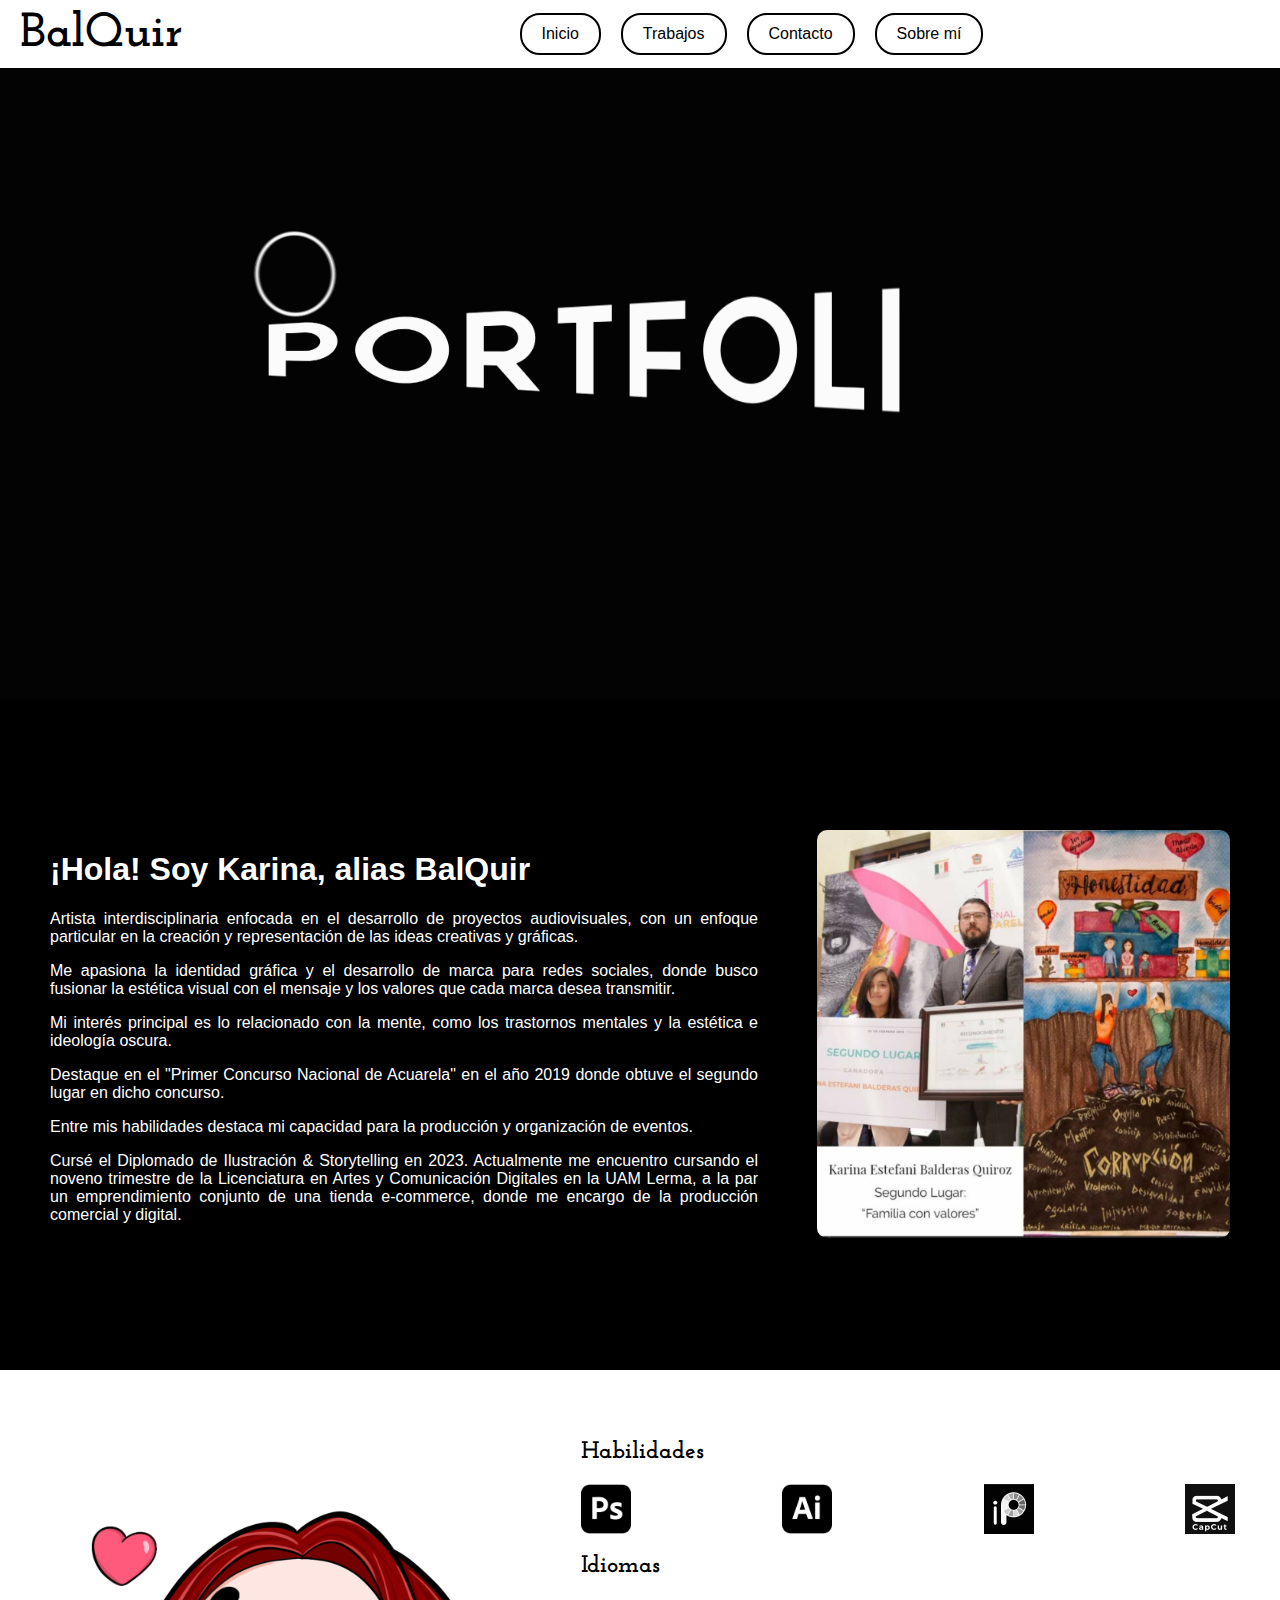
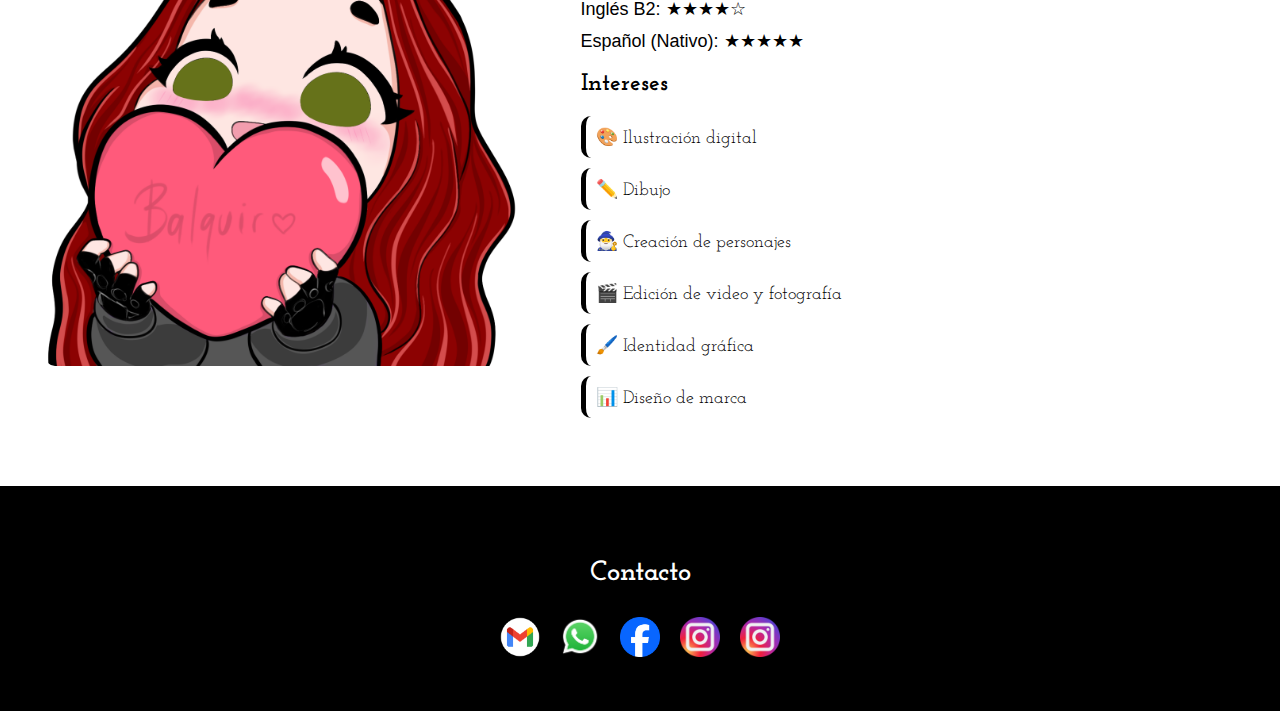
<file: index.html>
<!DOCTYPE html>
<html lang="es">
<head>
    <meta charset="UTF-8">
    <meta name="viewport" content="width=device-width, initial-scale=1.0">
    <title>BalQuir</title>
    <link rel="icon" type="image/x-icon" href="ASSETS/Bal.png">
    <link rel="stylesheet" href="style.css"> <!-- Referencia al archivo CSS externo -->
</head>
<body>
    <!-- Barra de navegación -->
    <div class="navbar">
        <div class="logo">BalQuir</div> <!-- Logotipo animado a la izquierda -->
        
        <ul class="menu"> <!-- Menú centrado -->
            <li>
                <a href="#">Inicio</a>
                <ul>
                    <li><a href="#semblanza">Semblanza</a></li>
                    <li><a href="#Habilidades">Habilidades</a></li>
                </ul>
            </li>
            <li>
                <a href="#">Trabajos</a>
                <ul>
                    <li><a href="html/Branding.html">Branding</a></li>
                    <li><a href="html/ILUSTRACIÓN Y DIBUJO.html">Ilustración y Dibujo</a></li>
                    <li> <a href="html/FOTO Y EDICION.html">Fotografía</a></li>
                </ul>
            </li>
            <li>
                <a href="#Contacto">Contacto</a>
           </li>
           <li>
            <a href="html/Sobre mí.html">Sobre mí</a>
        </li>
        </ul>
    </div>

    <!-- Sección con GIF -->
    <div class="gif-section">
    </div>
<!-- Línea decorativa con animación -->
<div class="decorative-line"></div>

    <!-- Contenido principal -->
    <div class="content" id="semblanza"> <!-- Agregando el id "semblanza" -->
        <div class="text-content">
            <h1>¡Hola! Soy Karina, alias BalQuir</h1>
            <p>
                Artista interdisciplinaria enfocada en el desarrollo de proyectos audiovisuales, con un enfoque particular en la creación y representación de las ideas creativas y gráficas.
            </p>
            <p>
               Me apasiona la identidad gráfica y el desarrollo de marca para redes sociales, donde busco fusionar la estética visual con el mensaje y los valores que cada marca desea transmitir.
            </p>
            <p>
            Mi interés principal es lo relacionado con la mente, como los trastornos mentales y la estética e ideología oscura.
            </p>
            <p>
                Destaque en el "Primer Concurso Nacional de Acuarela" en el año 2019 donde obtuve el segundo lugar en dicho concurso.
            </p>
            <p>
                Entre mis habilidades destaca mi capacidad para la producción y organización de eventos.
            </p>
            <p>
                Cursé el Diplomado de Ilustración & Storytelling en 2023. Actualmente me encuentro cursando el noveno trimestre de la Licenciatura en Artes y Comunicación Digitales en la UAM Lerma, a la par un emprendimiento conjunto de una tienda e-commerce, donde me encargo de la producción comercial y digital.
            </p>
        </div>

        <div class="image-content">
            <img src="./ASSETS/Acuarela.jpg" alt="BalQuir">
        </div>
            </div>
                    <!-- Línea decorativa con animación -->
<div class="decorative-line"></div>
     <!-- Nueva sección 2 -->
<div class="section-2" id="Habilidades"> 
    <div class="image-content">
        <img src="./ASSETS/Bal.png" alt="Habilidades">
    </div>
    <div class="skills-content">
        <h2>Habilidades</h2>
        <div class="icons">
            <img src="./ASSETS/photoshop.png" alt="Icono 1">
            <img src="./ASSETS/ilustrador.png" alt="Icono 2">
            <img src="./ASSETS/Ibis.jpeg" alt="Icono 3">
            <img src="./ASSETS/Cap.jpeg" alt="Icono 4">
        </div>
        <h2>Idiomas</h2>
        <p>Inglés B2: ★★★★☆ </p>     
        <p>Español (Nativo): ★★★★★</p>

        <!-- Nueva sección de Intereses -->
        <h2>Intereses</h2>
        <ul class="interest-list">
            <li>🎨 Ilustración digital</li>
            <li>✏️ Dibujo</li>
            <li>🧙‍♂️ Creación de personajes</li>
            <li>🎬 Edición de video y fotografía</li>
            <li>🖌️ Identidad gráfica</li>
            <li>📊 Diseño de marca</li>
        </ul>
    </div>
</div>
    <!-- Nueva sección de contacto -->
    <div class="contact-section" id="Contacto">
        <h2>Contacto</h2>
        <div class="contact-icons" id="Contacto">
            <a href="https://mail.google.com/mail/?view=cm&fs=1&to=karinabq9@gmail.com&su=Contacto%20BalQuir&body=Hola%20BalQuir!," target="_blank" class="contact-icon" aria-label="Gmail">
                <img src="ASSETS/gmail.webp" alt="Gmail">
            </a>
            <a href="https://wa.me/+527291469934" class="contact-icon" aria-label="WhatsApp">
                <img src="ASSETS/WhatsApp.png" alt="WhatsApp">
            </a>
            <a href="https://www.facebook.com/Karina.Balquir" class="contact-icon" aria-label="Facebook">
                <img src="ASSETS/facebook.png" alt="Facebook">
            </a>
            <a href="https://www.instagram.com/balquir9/" class="contact-icon" aria-label="Instagram">
                <img src="ASSETS/Instagram.png" alt="Instagram">
            </a>
            <a href="https://www.instagram.com/karin_art.bq/" class="contact-icon" aria-label="Instagram">
                <img src="ASSETS/Instagram.png" alt="Instagram">
            </a>
        </div>
    </div>

</body>
</html>
</file>
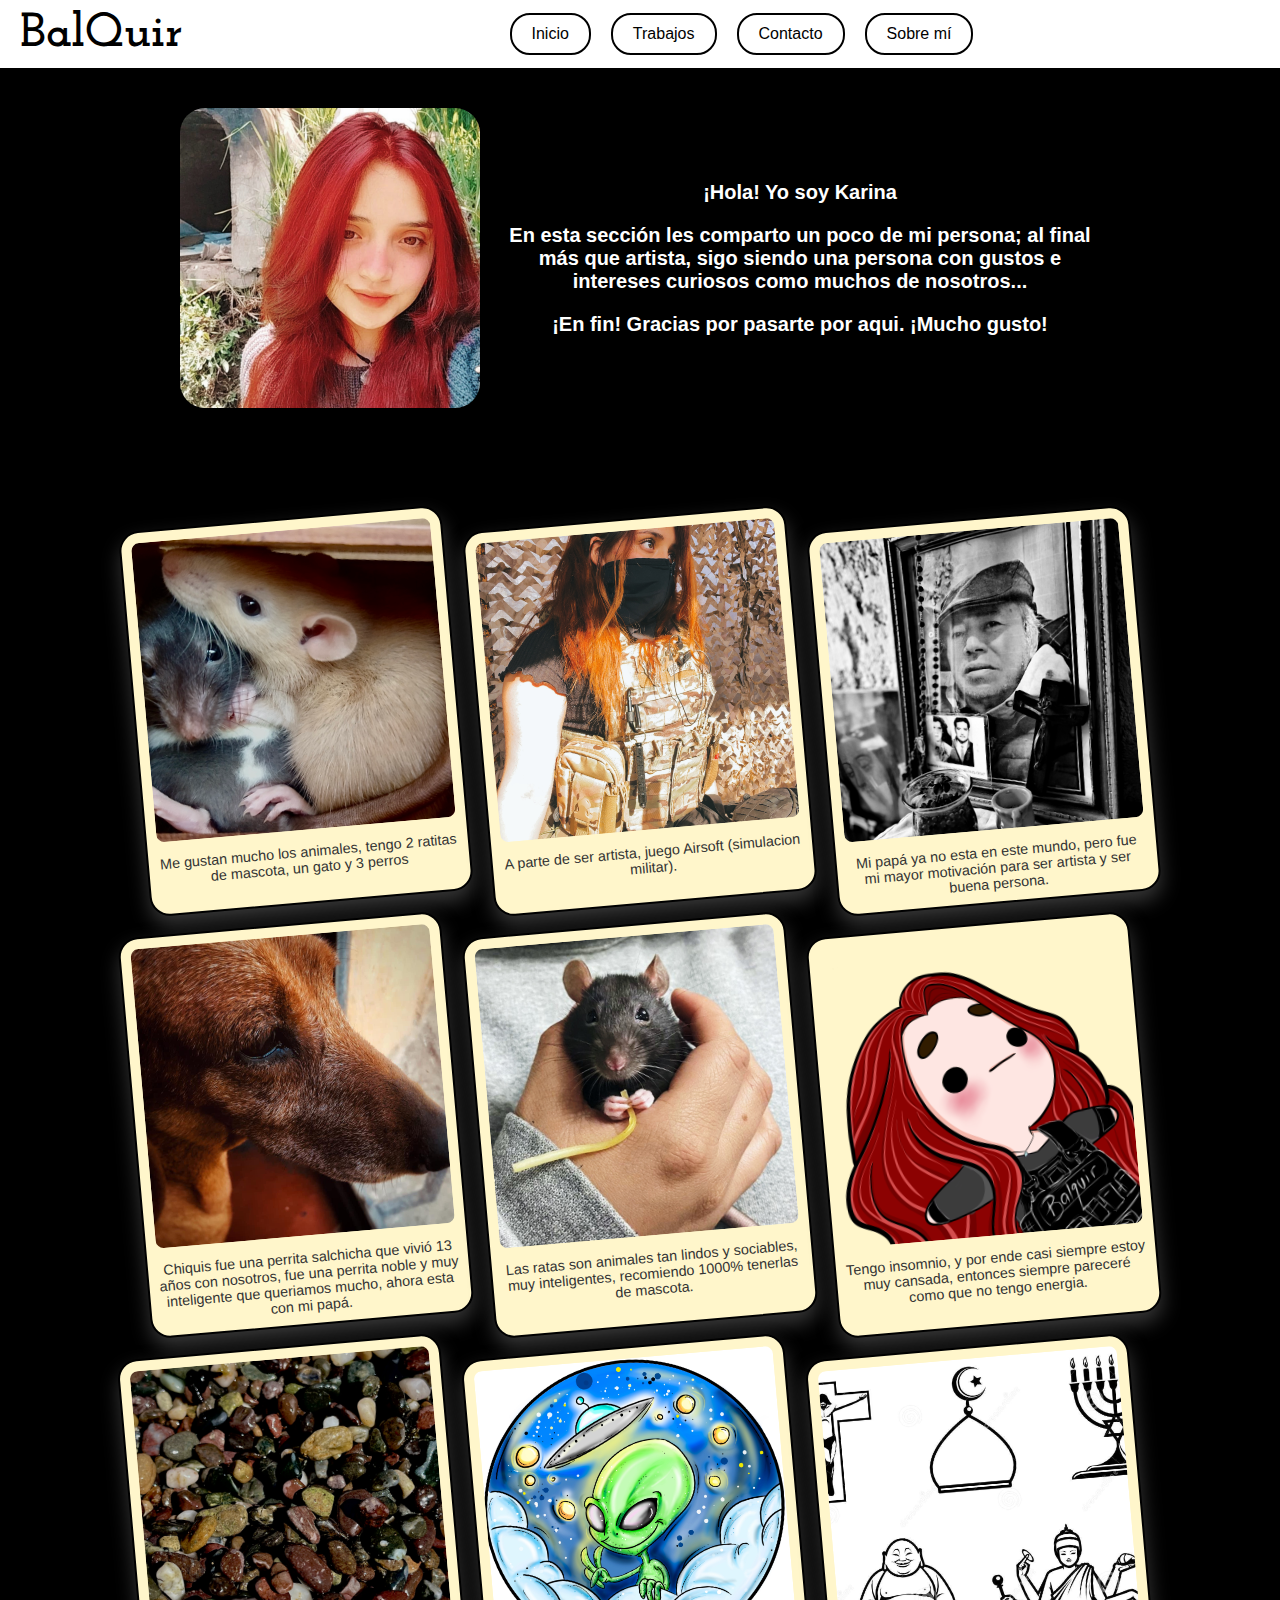
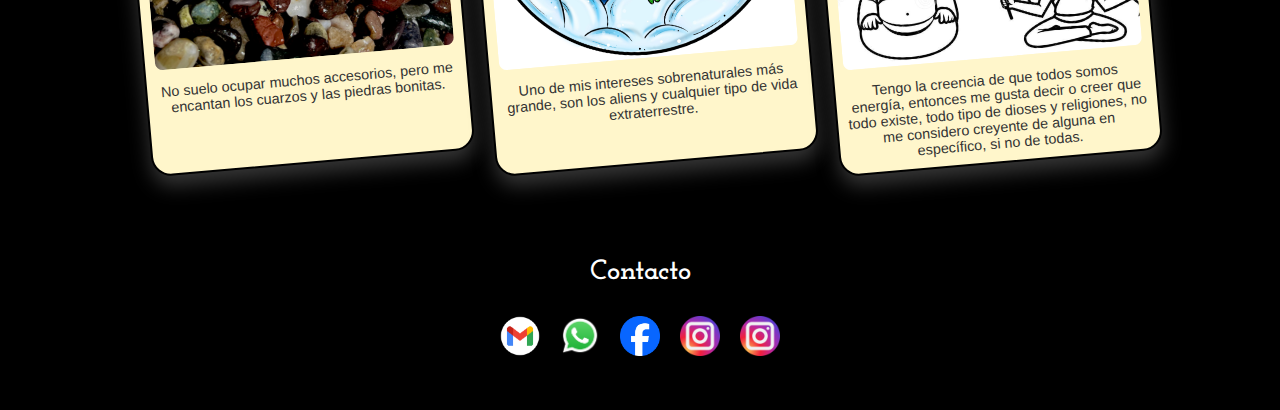
<file: html/Sobre mí.html>
<!DOCTYPE html>
<html lang="es">
<head>
    <meta charset="UTF-8">
    <meta name="viewport" content="width=device-width, initial-scale=1.0">
    <title> BalQuir </title>
    <link rel="icon" type="image/x-icon" href="../ASSETS/Bal.png">
       <link rel="stylesheet" href="style3.css"> <!-- Referencia al archivo CSS externo -->
</head>
<body>
    <!-- Barra de navegación -->
    <div class="navbar">
        <div class="logo">BalQuir</div> <!-- Logotipo animado a la izquierda -->
        <ul class="menu"> <!-- Menú centrado -->
            <li>
                <a href="../index.html">Inicio</a>
                <ul>
                    <li><a href="../index.html">Semblanza</a></li>
                    <li><a href="../index.html">Habilidades</a></li>
                </ul>
            </li>
            <li>
                <a href="#">Trabajos</a>
                <ul>
                    <li><a href="../html/Branding.html">Branding</a></li>
                    <li><a href="../html/ILUSTRACIÓN Y DIBUJO.html">Ilustración y dibujo</a></li>
                    <li> <a href="../html/FOTO Y EDICION.html">Fotografía </a></li>
                </ul>
            </li>
            <li>
                <a href="#Contacto">Contacto</a>
            </li>
            <li>
                <a href="../html/Sobre mí.html">Sobre mí</a>
            </li>
        </ul>
    </div>

    <div class="title">
        Mi Yo
    </div>

    <div class="mi-yo-section">
        <img src="../ASSETS/karina.jpeg" alt="Yo soy..." class="mi-yo-image">
        <div class="animated-text">
            <p>¡Hola! Yo soy Karina </p>
            <p> En esta sección les comparto un poco de mi persona; al final más que artista, sigo siendo una persona con gustos e intereses curiosos como muchos de nosotros... </p> 
            <p>¡En fin! Gracias por pasarte por aqui. ¡Mucho gusto!</p>
        </div>
    </div>

    <div class="photo-gallery">
        <div class="polaroid">
            <img src="../ASSETS/FOTOGRAFIA/RATHIJAS.jpg" alt="Descripción de la foto 1">
            <div class="description">Me gustan mucho los animales, tengo 2 ratitas de mascota, un gato y 3 perros</div>
        </div>
        <div class="polaroid">
            <img src="..//ASSETS/airsoft.jpeg" alt="Descripción de la foto 2">
            <div class="description">A parte de ser artista, juego Airsoft (simulacion militar).</div>
        </div>
        <div class="polaroid">
            <img src="../ASSETS/FOTOGRAFIA/PA.JPEG" alt="Descripción de la foto 3">
            <div class="description">Mi papá ya no esta en este mundo, pero fue mi mayor motivación para ser artista y ser buena persona.</div>
        </div>
             <div class="polaroid">
            <img src="../ASSETS/FOTOGRAFIA/CHIQUIS3.JPG" alt="Descripción de la foto 2">
            <div class="description">Chiquis fue una perrita salchicha que vivió 13 años con nosotros, fue una perrita noble y muy inteligente que queriamos mucho, ahora esta con mi papá.</div>
        </div>
        <div class="polaroid">
            <img src="../ASSETS/FOTOGRAFIA/WOLFY.JPEG" alt="Descripción de la foto 3">
            <div class="description">Las ratas son animales tan lindos y sociables, muy inteligentes, recomiendo 1000% tenerlas de mascota.</div>
        </div>
        <div class="polaroid">
            <img src="../ASSETS/balqui.png" alt="Descripción de la foto 3">
            <div class="description"> Tengo insomnio, y por ende casi siempre estoy muy cansada, entonces siempre pareceré como que no tengo energia. </div>
        </div>
        <div class="polaroid">
            <img src="../ASSETS/FOTOGRAFIA/PIEDRAS.jpg" alt="Descripción de la foto 3">
            <div class="description">No suelo ocupar muchos accesorios, pero me encantan los cuarzos y las piedras bonitas. </div>
        </div>
        <div class="polaroid">
            <img src="../ASSETS/alienchi.jpeg" alt="Descripción de la foto 3">
            <div class="description"> Uno de mis intereses sobrenaturales más grande, son los aliens y cualquier tipo de vida extraterrestre.</div>
        </div>
        <div class="polaroid">
            <img src="../ASSETS/religiones-politeistas.jpg" alt="Descripción de la foto 3">
            <div class="description"> Tengo la creencia de que todos somos energía, entonces me gusta decir o creer que todo existe, todo tipo de dioses y religiones, no me considero creyente de alguna en específico, si no de todas.</div>
        </div>
        <!-- Añade más fotos según sea necesario -->
    </div>
    <!-- Nueva sección de contacto -->
<div class="contact-section">
    <h2>Contacto</h2>
    <div class="contact-icons" id="Contacto">
        <a href="https://mail.google.com/mail/?view=cm&fs=1&to=karinabq9@gmail.com&su=Contacto%20BalQuir&body=Hola%20BalQuir!," target="_blank" class="contact-icon" aria-label="Gmail">
            <img src="../ASSETS/gmail.webp" alt="Gmail">
        </a>
        <a href="https://wa.me/+527291469934" class="contact-icon" aria-label="WhatsApp">
            <img src="../ASSETS/WhatsApp.png" alt="WhatsApp">
        </a>
        <a href="https://www.facebook.com/Karina.Balquir" class="contact-icon" aria-label="Facebook">
            <img src="../ASSETS/facebook.png" alt="Facebook">
        </a>
        <a href="https://www.instagram.com/balquir9/" class="contact-icon" aria-label="Instagram">
            <img src="../ASSETS/Instagram.png" alt="Instagram">
        </a>
        <a href="https://www.instagram.com/karin_art.bq/" class="contact-icon" aria-label="Instagram">
            <img src="../ASSETS/Instagram.png" alt="Instagram">
        </a>
    </div>
</div>

</body>
</html>
</file>
<file: style.css>
@import url('https://fonts.googleapis.com/css2?family=Josefin+Slab:wght@400;700&family=Libre+Baskerville:wght@400;700&display=swap');

body {
    margin: 0;
    font-family: Arial, sans-serif;
    background-color: rgb(0, 0, 0);
}

/* Barra de navegación */
.navbar {
    display: flex;
    justify-content: space-between; /* Espacio entre el logo y el menú */
    align-items: center;
    background-color: rgb(255, 255, 255);
    padding: 10px 20px;
    position: fixed;
    width: 100%;
    top: 0;
    z-index: 1000;
}

.logo {
    font-family: 'Josefin Slab', serif;
    font-size: 48px;
    font-weight: bold;
    color: black;
    animation: colorChange 3s infinite, moveUpDown 3s infinite;
}

@keyframes colorChange {
    0% { color: #3ab621; }
    25% { color: #1d41b8; }
    50% { color: rgb(255, 222, 32); }
    75% { color: rgb(255, 166, 0); }
    100% { color: rgb(255, 0, 0); }
}

@keyframes moveUpDown {
    0%, 100% { transform: translateY(0); }
    50% { transform: translateY(-10px); }
}

/* Menú centrado */
.menu {
    list-style: none;
    margin: 0;
    padding: 0;
    display: flex;
    justify-content: center;
    flex-grow: 1; /* Permite que el menú ocupe el espacio restante */
}

.menu li {
    position: relative;
    margin-left: 20px;
}

.menu li a {
    text-decoration: none;
    color: rgb(0, 0, 0);
    padding: 10px 20px;
    display: block;
    background-color: rgb(255, 255, 255);
    border: 2px solid rgb(0, 0, 0);
    border-radius: 20px;
    transition: background-color 0.3s ease;
}

.menu li a:hover {
    background-color: rgba(48, 48, 48, 0.2);
}

/* Submenú desplegable */
.menu li ul {
    display: none;
    position: absolute;
    top: 100%;
    left: 50%;
    transform: translateX(-50%);
    background-color: rgba(0, 0, 0, 0.9);
    padding: 10px;
    border-radius: 10px;
}

.menu li:hover ul {
    display: block;
}

.menu li ul li a {
    padding: 8px 12px;
    white-space: nowrap;
    border-radius: 10px;
    border: 2px solid white;
}

/* Sección con GIF */
.gif-section {
    height: 400px;
    background-image: url('./ASSETS/port.gif');
    background-size: cover;
    background-position: center;
    padding: 150px;
}

/* Contenido principal */
.content {
    padding: 130px 50px;
    display: flex;
    justify-content: space-between;
    align-items: flex-start;
    color: rgb(255, 255, 255);
}

.text-content {
    width: 60%;
    text-align: justify; /* Justifica el texto a la izquierda */
}

.image-content {
    width: 35%;
    display: flex;
    justify-content: center;
}

.image-content img {
    max-width: 100%;
    height: auto;
    border-radius: 10px;
}
/* Nueva sección 2 */
.section-2 {
    background-color: white;
    color: black; /* Cambia el color del texto para que se vea sobre el fondo blanco */
    padding: 50px 45px;
    display: flex;
    justify-content: space-between;
    align-items: center;
}

.section-2 .skills-content h2 {
    color: black; /* Asegura que el título sea visible en el fondo blanco */
}

.skills-content p {
    color: black; /* Cambia el color del texto de habilidades a negro */
}

.section-2 .image-content {
    width: 40%;
}

.section-2 .image-content img {
    max-width: 100%;
    height: auto;
    border-radius: 10px;
}

.section-2 .skills-content {
    width: 55%;
    text-align: left;
}

.skills-content h2 {
    margin-bottom: 20px;
    font-family: 'Josefin Slab', serif;
    font-size: 24px;
}

.icons {
    display: flex;
    justify-content: space-between;
    margin-bottom: 10px;
}

.icons img {
    width: 50px;
    height: 50px;
    animation: iconAnimation 1s infinite alternate;
}

@keyframes iconAnimation {
    from {
        transform: scale(1);
    }
    to {
        transform: scale(1.2);
    }
}

.skills-content p {
    margin: 10px 0;
    font-size: 18px;
}
@keyframes pulse {
    0% {
        transform: scale(1) translateX(-50%);
    }
    50% {
        transform: scale(1.5) translateX(-50%);
    }
    100% {
        transform: scale(1) translateX(-50%);
    }
}
/* Estilo para la lista de intereses */
.interest-list {
    list-style-type: none; /* Elimina las viñetas predeterminadas */
    padding-left: 0;
    margin-top: 20px;
    font-size: 18px;
    font-family: 'Josefin Slab', serif;
}

.interest-list li {
    margin-bottom: 10px;
    padding: 10px;
    background-color: rgba(255, 255, 255, 0.346);
    border-left: 5px solid #000000; /* Línea decorativa a la izquierda */
    border-radius: 10px;
    transition: background-color 0.3s ease;
}

.interest-list li:hover {
    background-color: rgba(243, 243, 243, 0.2);
}

/* Nueva sección de contacto */
.contact-section {
    text-align: center;
    padding: 50px 0;
    color: white;
    background-color: rgb(0, 0, 0);
}

.contact-section h2 {
    font-family: 'Josefin Slab', serif;
    font-size: 28px;
    margin-bottom: 30px;
}

.contact-icons {
    display: flex;
    justify-content: center;
    gap: 20px;
}

.contact-icon img {
    width: 40px;
    height: 40px;
    transition: transform 0.3s ease, opacity 0.3s ease;
}

.contact-icon:hover img {
    transform: scale(1.2);
    opacity: 0.8;
}

.contact-icon:nth-child(1) img {
    animation: bounce 1s infinite;
}

.contact-icon:nth-child(2) img {
    animation: bounce 1.2s infinite;
}

.contact-icon:nth-child(3) img {
    animation: bounce 1.4s infinite;
}

.contact-icon:nth-child(4) img {
    animation: bounce 1.6s infinite;
}

.contact-icon:nth-child(5) img {
    animation: bounce 1.8s infinite;
}

@keyframes bounce {
    0%, 20%, 50%, 80%, 100% {
        transform: translateY(0);
    }
    40% {
        transform: translateY(-20px);
    }
    60% {
        transform: translateY(-10px);
    }
}
/* Media Queries para dispositivos móviles */
@media (max-width: 768px) {
    .navbar {
        flex-direction:row;
        align-items: flex-start;
        padding: 5px;
        height: 25px;
    }

    .logo {
        font-size: 20px;
        margin-bottom: 10px;
        padding: 10px;
    }

    .menu {
        flex-direction: row;
        align-items: flex-start;
    }

    .menu li {
        margin-left: 0;
        margin-bottom: 4px;
    }

    .menu li a {
        padding: 2px 12px; /* Reduce el tamaño del padding para que los botones sean más pequeños */
        font-size: 12px; /* Ajusta el tamaño de la fuente */
        border-radius: 10px; /* Reduce el radio de los bordes redondeados */
    }

    .gif-section {
        padding: 150px 100px;
        height: auto;
        background-size: cover;
        background-position: center;
    }

    .content {
        flex-direction: column;
        padding: 20px 20px;
    }

    .text-content, .image-content {
        width: 100%;
    }

    .section-2 {
        flex-direction: column;
        text-align: center;
    }

    .section-2 .image-content, .section-2 .skills-content {
        width: 100%;
    }

    .icons {
        justify-content: center;
        flex-wrap: wrap;
    }

    .contact-section {
        padding: 30px 20px;
    }

    .contact-section h2 {
        font-size: 24px;
    }

}
</file>
<file: html/style3.css>
@import url('https://fonts.googleapis.com/css2?family=Pacifico&display=swap');
@import url('https://fonts.googleapis.com/css2?family=Josefin+Slab:wght@400;700&family=Libre+Baskerville:wght@400;700&display=swap');

body {
    background-color: #000000;
    color: #fff;
    font-family: Arial, sans-serif;
    margin: 0;
    padding: 0;
    display: flex;
    flex-direction: column;
    align-items: center;
    justify-content: center;
}

/* Barra de navegación */
.navbar {
    display: flex;
    justify-content: space-between; /* Espacio entre el logo y el menú */
    align-items: center;
    background-color: rgb(255, 255, 255);
    padding: 10px 20px;
    position: fixed;
    width: 100%;
    top: 0;
    z-index: 1000;
}

.logo {
    font-family: 'Josefin Slab', serif;
    font-size: 48px;
    font-weight: bold;
    color: black;
    animation: colorChange 3s infinite, moveUpDown 3s infinite;
    padding-left: 20px;
}

@keyframes colorChange {
    0% { color: #3ab621; }
    25% { color: #1d41b8; }
    50% { color: rgb(255, 222, 32); }
    75% { color: rgb(255, 166, 0); }
    100% { color: rgb(255, 0, 0); }
}

@keyframes moveUpDown {
    0%, 100% { transform: translateY(0); }
    50% { transform: translateY(-10px); }
}

/* Menú centrado */
.menu {
    list-style: none;
    margin: 0;
    padding: 0;
    display: flex;
    justify-content: center;
    flex-grow: 1; /* Permite que el menú ocupe el espacio restante */
}

.menu li {
    position: relative;
    margin-left: 20px;
}

.menu li a {
    text-decoration: none;
    color: rgb(0, 0, 0);
    padding: 10px 20px;
    display: block;
    background-color: rgb(255, 255, 255);
    border: 2px solid rgb(0, 0, 0);
    border-radius: 20px;
    transition: background-color 0.3s ease;
}

.menu li a:hover {
    background-color: rgba(48, 48, 48, 0.2);
}

/* Submenú desplegable */
.menu li ul {
    display: none;
    position: absolute;
    top: 100%;
    left: 50%;
    transform: translateX(-50%);
    background-color: rgba(0, 0, 0, 0.9);
    padding: 10px;
    border-radius: 10px;
    list-style-type: none; /* Elimina los círculos de viñeta */
}

.menu li ul li {
    list-style-type: none; /* Asegura que no haya viñetas en los elementos del submenú */
}

.menu li:hover ul {
    display: block;
}

.menu li ul li a {
    padding: 8px 12px;
    white-space: nowrap;
    border-radius: 10px;
    border: 2px solid white;
}
.mi-yo-section {
    display: flex;
    align-items: center;
    justify-content: center;
    margin: 90px 0;
}

.mi-yo-image {
    max-width: 300px; /* Ajusta el tamaño según sea necesario */
    border-radius: 25px;
    margin-right: 20px; /* Espacio entre la imagen y el texto */
}

.animated-text {
    max-width: 600px; /* Ajusta el ancho del texto según sea necesario */
    text-align: left; /* Alineación del texto */
}

.animated-text {
    font-size: 20px;
    font-weight: bold;
    text-align: center;
    margin: 50px 0;
    animation: fadeIn 5s ease-in-out infinite alternate;
}

@keyframes fadeIn {
    0% { opacity: 0; transform: translateY(-10px); }
    100% { opacity: 5; transform: translateY(10px); }
}

.photo-gallery {
    display: flex;
    flex-wrap: wrap;
    justify-content: center;
    gap: 20px;
    padding: 20px;
}

.polaroid {
    background: #fff6cb;
    padding: 10px;
    border-radius: 20px;
    border: 2px solid rgb(0, 0, 0);
    box-shadow: 0 10px 20px rgba(109, 109, 109, 0.5);
    transform: rotate(-5deg);
    transition: transform 0.3s ease-in-out;
    width: 300px; /* Tamaño fijo para todas las polaroids */
    text-align: center; /* Centra el texto dentro de la polaroid */
}

.polaroid img {
    width: 100%; /* La imagen ocupa todo el ancho disponible */
    height: 300px; /* Establece una altura fija para las imágenes */
    object-fit: cover; /* Asegura que las imágenes mantengan su proporción y se recorten si es necesario */
    border-radius: 8px;
    margin-bottom: 10px;
}

.polaroid:hover {
    transform: rotate(0deg) scale(1.05);
}

.description {
    font-size: 0.9em; /* Tamaño del texto reducido para ajustarse a la polaroid */
    color: #333;
    margin: 0; /* Elimina el margen para mejor ajuste */
    text-align: center; /* Centra el texto en la polaroid */
}

/* Nueva sección de contacto */
.contact-section {
    text-align: center;
    padding: 50px 0;
    color: white;
    background-color: rgb(0, 0, 0);
}

.contact-section h2 {
    font-family: 'Josefin Slab', serif;
    font-size: 28px;
    margin-bottom: 30px;
}

.contact-icons {
    display: flex;
    justify-content: center;
    gap: 20px;
}

.contact-icon img {
    width: 40px;
    height: 40px;
    transition: transform 0.3s ease, opacity 0.3s ease;
}

.contact-icon:hover img {
    transform: scale(1.2);
    opacity: 0.8;
}

.contact-icon:nth-child(1) img {
    animation: bounce 1s infinite;
}

.contact-icon:nth-child(2) img {
    animation: bounce 1.2s infinite;
}

.contact-icon:nth-child(3) img {
    animation: bounce 1.4s infinite;
}

.contact-icon:nth-child(4) img {
    animation: bounce 1.6s infinite;
}

.contact-icon:nth-child(5) img {
    animation: bounce 1.8s infinite;
}

@keyframes bounce {
    0%, 20%, 50%, 80%, 100% {
        transform: translateY(0);
    }
    40% {
        transform: translateY(-20px);
    }
    60% {
        transform: translateY(-10px);
    }
}
/* Media queries para responsividad */
@media (max-width: 768px) {
    .navbar {
        flex-direction:row;
        align-items: flex-start;
        padding: 5px;
        height: 25px;
    }

    .logo {
        font-size: 20px;
        margin-bottom: 10px;
        padding: 10px;
    }

    .menu {
        flex-direction: row;
        align-items: flex-start;
    }

    .menu li {
        margin-left: 0;
        margin-bottom: 4px;
    }

    .menu li a {
        padding: 2px 12px; /* Reduce el tamaño del padding para que los botones sean más pequeños */
        font-size: 12px; /* Ajusta el tamaño de la fuente */
        border-radius: 10px; /* Reduce el radio de los bordes redondeados */
    }

    .mi-yo-section {
        flex-direction: column;
        text-align: center;
    }

    .mi-yo-image {
        margin-right: 0;
        margin-bottom: 20px;
    }

    .photo-gallery {
        flex-direction: column;
    }

    .polaroid {
        width: 100%;
        max-width: 300px;
    }
    .icons {
        justify-content: center;
        flex-wrap: wrap;
    }

    .contact-section {
        padding: 30px 20px;
    }

    .contact-section h2 {
        font-size: 24px;
    }

}
</file>
